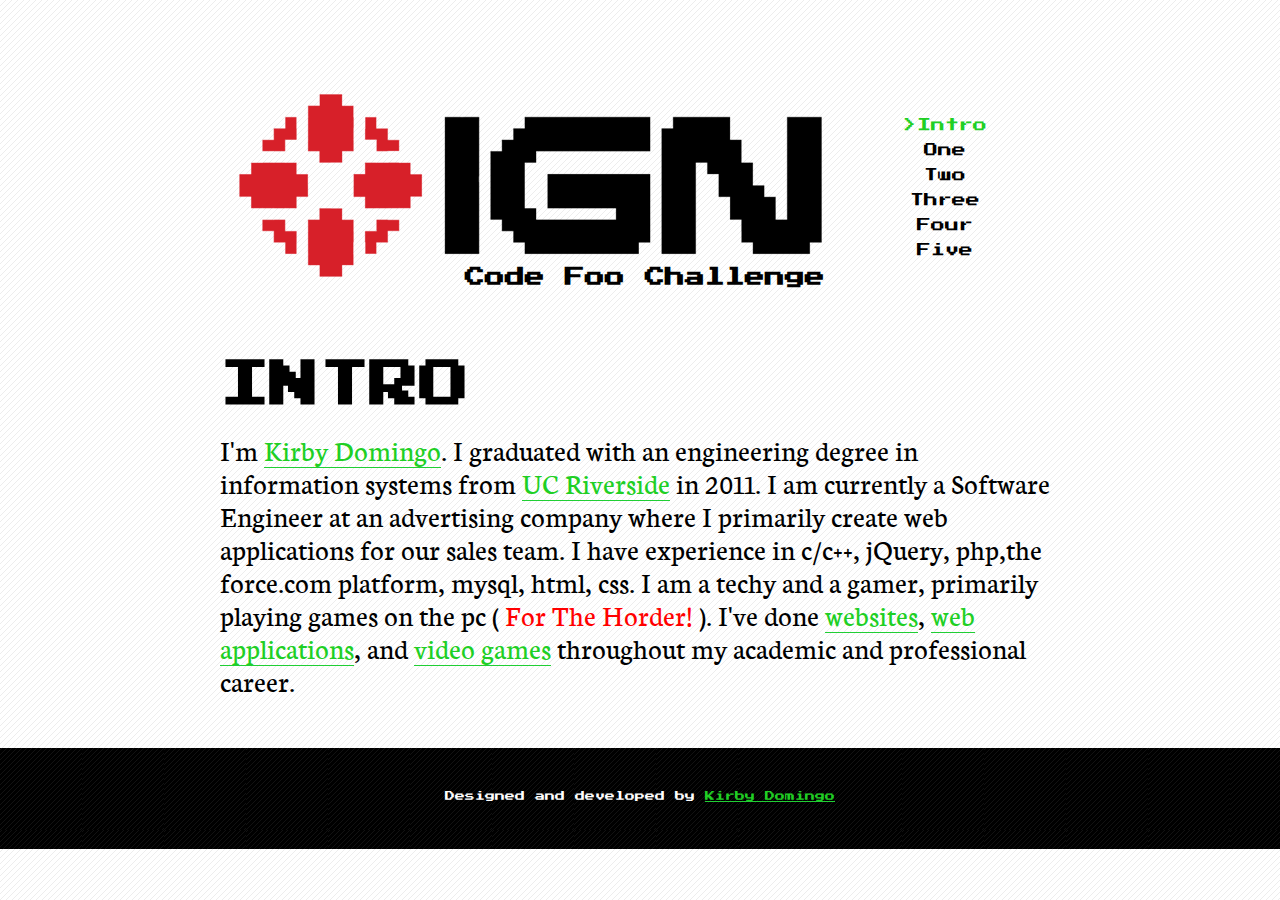
<file: index.html>
<!doctype html>
<html>
	<head>
		<title>IGN Code Foo Challenge</title>
		<link rel="stylesheet" href="css/core.css"/>
	</head>
	<body>
		<div id="wrapper"><!--start #wrapper-->
			<header>
				<div id="logo">
					<h1>Code Foo Challenge</h1>
				</div>
				<nav>
					<ul>
						<li><a href="index.html" class="active">Intro</a></li>
						<li><a href="one.html">One</a></li>
						<li><a href="two.html">Two</a></li>
						<li><a href="three.html">Three</a></li>
						<li><a href="four.html">Four</a></li>
						<li><a href="five.html">Five</a></li>
					</ul>
				</nav>
			</header>
			<section>
				<h2>INTRO</h2>
				<p id="intro">I'm <a href="http://kirbydomingo.com">Kirby Domingo</a>. I graduated with an engineering degree in information systems from <a href="http://www.engr.ucr.edu/">UC Riverside</a> in 2011. I am currently a Software Engineer at an advertising company where I primarily create web applications for our sales team. I have experience in c/c++, jQuery, php,the force.com platform, mysql, html, css. I am a techy and a gamer, primarily playing games on the pc ( <span style="color: red;">For The Horder!</span> ). I've done <a href="http://ucr.edu">websites</a>, <a href="http://grwl.it">web applications</a>, and <a href="http://www.youtube.com/watch?v=CnvNGs3eB-s">video games</a> throughout my academic and professional career.</p>
			</section>
		</div><!--end #wrapper-->
		<footer><p>Designed and developed by <a href="http://kirbydomingo.com">Kirby Domingo</a></p></footer>
	</body>
	<script src="http://ajax.googleapis.com/ajax/libs/jquery/1.7.1/jquery.min.js"></script>
	<script>window.jQuery || document.write('<script src="js/jquery-1.7.2.min.js"><\/script>')</script>
	<script src="js/scripts.js"></script>
</html>
</file>
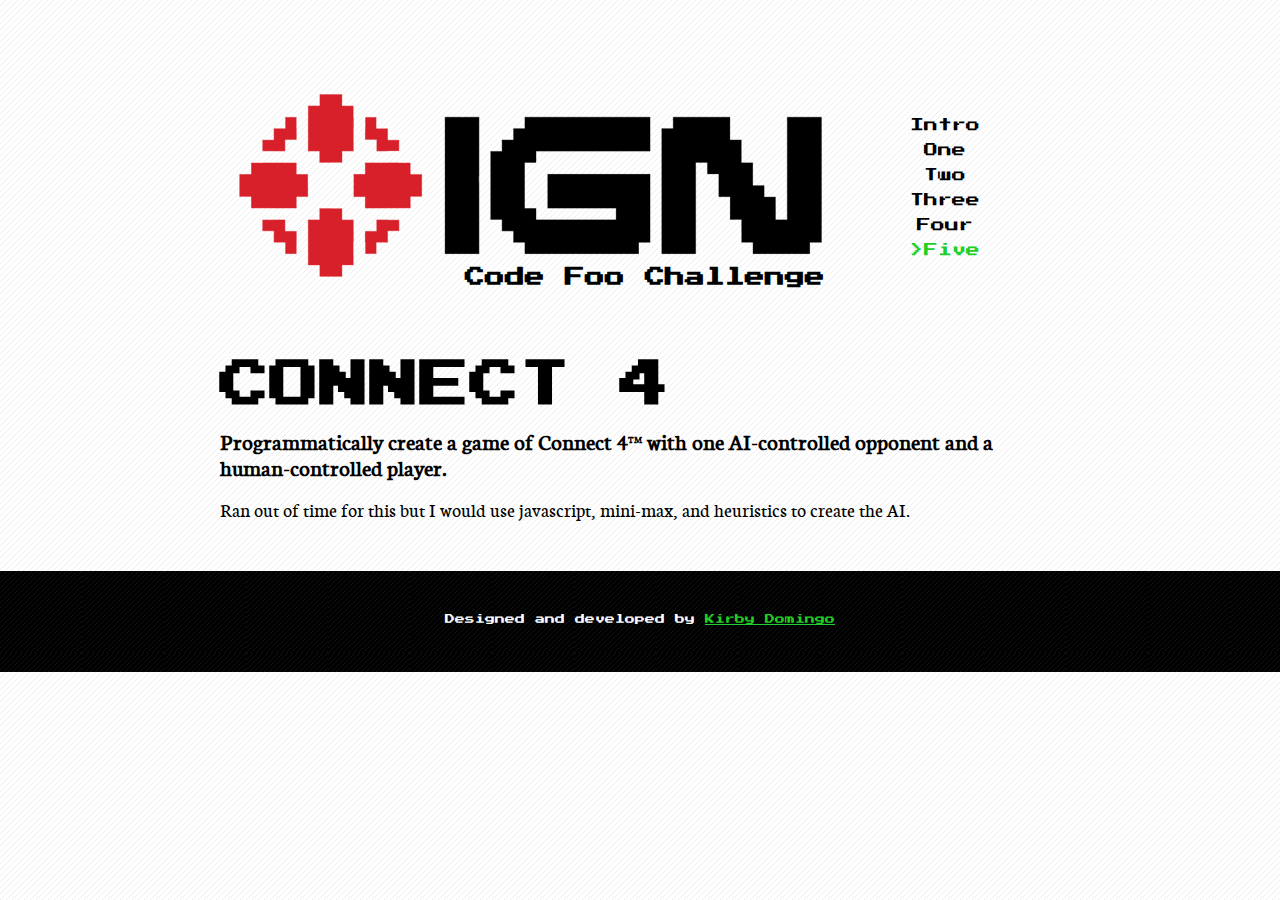
<file: five.html>
<!doctype html>
<html>
	<head>
		<title>IGN Code Foo Challenge</title>
		<link rel="stylesheet" href="css/core.css"/>
	</head>
	<body>
		<div id="wrapper"><!--start #wrapper-->
			<header>
				<div id="logo">
					<h1>Code Foo Challenge</h1>
				</div>
				<nav>
					<ul>
						<li><a href="index.html">Intro</a></li>
						<li><a href="one.html">One</a></li>
						<li><a href="two.html">Two</a></li>
						<li><a href="three.html">Three</a></li>
						<li><a href="four.html">Four</a></li>
						<li><a href="five.html" class="active">Five</a></li>
					</ul>
				</nav>
			</header>
			<section>
				<h2>CONNECT 4</h2>
				<h3>Programmatically create a game of Connect 4<sup>TM</sup> with one AI-controlled opponent and a human-controlled player.</h3>
				<p>Ran out of time for this but I would use javascript, mini-max, and heuristics to create the AI.</p>
			</section>
		</div><!--end #wrapper-->
		<footer><p>Designed and developed by <a href="http://kirbydomingo.com">Kirby Domingo</a></p></footer>
	</body>
	<script src="http://ajax.googleapis.com/ajax/libs/jquery/1.7.1/jquery.min.js"></script>
	<script>window.jQuery || document.write('<script src="js/jquery-1.7.2.min.js"><\/script>')</script>
	<script src="js/scripts.js"></script>
</html>
</file>
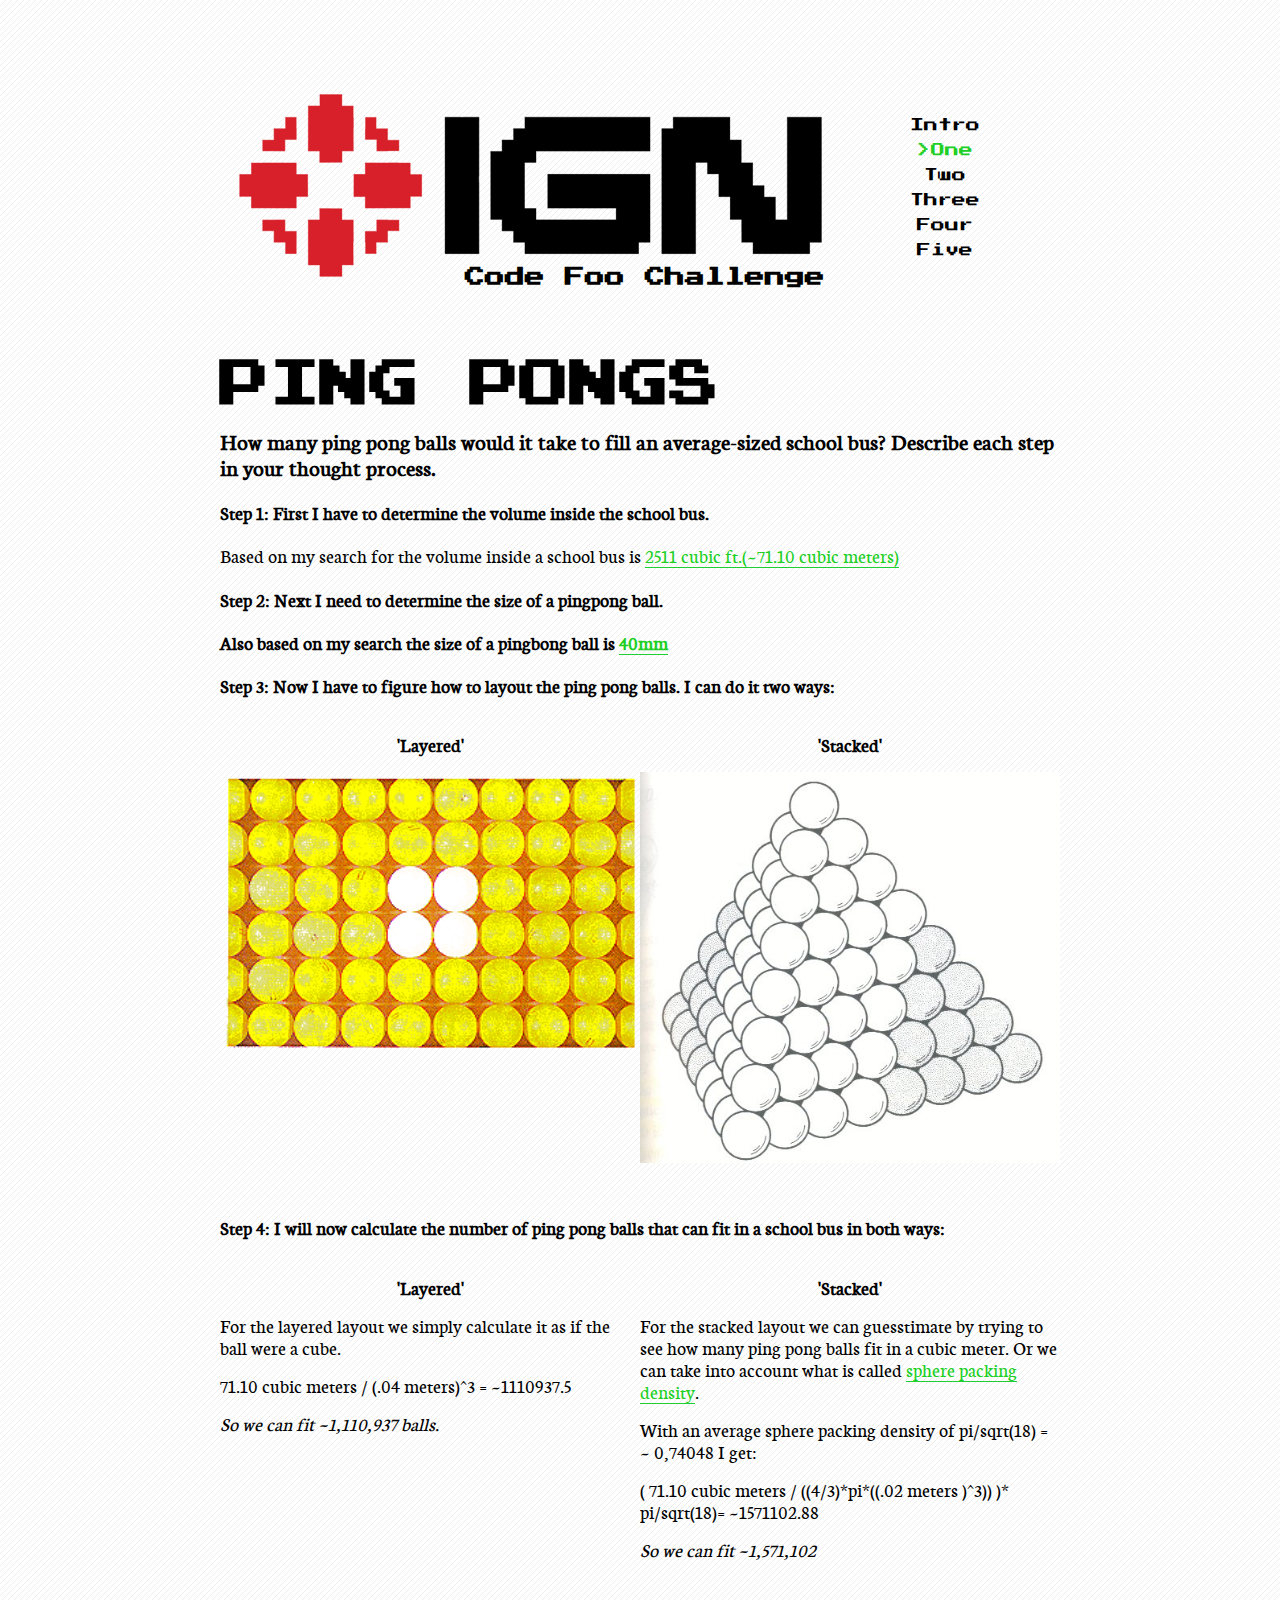
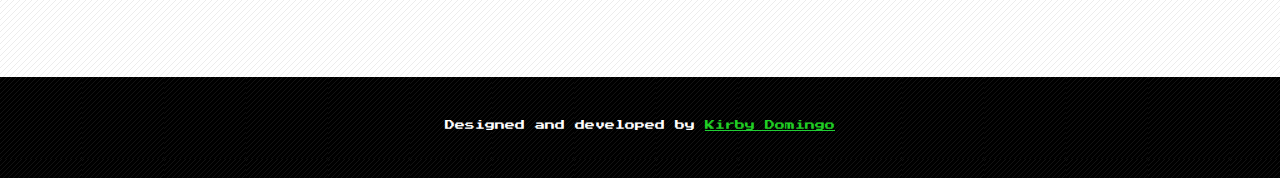
<file: one.html>
<!doctype html>
<html>
	<head>
		<title>IGN Code Foo Challenge</title>
		<link rel="stylesheet" href="css/core.css"/>
	</head>
	<body>
		<div id="wrapper"><!--start #wrapper-->
			<header>
				<div id="logo">
					<h1>Code Foo Challenge</h1>
				</div>
				<nav>
					<ul>
						<li><a href="index.html">Intro</a></li>
						<li><a href="one.html" class="active">One</a></li>
						<li><a href="two.html">Two</a></li>
						<li><a href="three.html">Three</a></li>
						<li><a href="four.html">Four</a></li>
						<li><a href="five.html">Five</a></li>
					</ul>
				</nav>
			</header>
			<section>
				<h2>PING PONGS</h2>
				<h3>How many ping pong balls would it take to fill an average-sized school bus? Describe each step in your thought process.</h3>
				<h4>Step 1: First I have to determine the volume inside the school bus.</h4>
				<p>Based on my search for the volume inside a school bus is <a href="http://wiki.answers.com/Q/What_is_the_volume_of_an_average_school_bus">2511 cubic ft.(~71.10 cubic meters)</a></p>
				<h4>Step 2: Next I need to determine the size of a pingpong ball.<h4>
				<p>Also based on my search the size of a pingbong ball is <a href="http://wiki.answers.com/Q/What_is_the_diameter_of_a_ping_pong_ball_in_inches">40mm</a></p>
				<h4>Step 3: Now I have to figure how to layout the ping pong balls. I can do it two ways:</h4>
				<div class="two_figures">
					<p><strong>'Layered'</strong></p>
					<img src="img/layeredspheres.gif" width="100%">
				</div>
				<div class="two_figures">
					<p><strong>'Stacked'</strong></p>
					<img src="img/stackedspheres.jpg" width="100%">
				</div>				
				<h4>Step 4: I will now calculate the number of ping pong balls that can fit in a school bus in both ways:</h4>
				<div class="two_figures">
					<p><strong>'Layered'</strong></p>
					<p>For the layered layout we simply calculate it as if the ball were a cube.</p>
					<p>71.10 cubic meters / (.04 meters)^3 = ~1110937.5</p>
					<p><em>So we can fit ~1,110,937 balls.</em></p>
				</div>
				<div class="two_figures">
					<p><strong>'Stacked'</strong></p>
					<p>For the stacked layout we can guesstimate by trying to see how many ping pong balls fit in a cubic meter. Or we can take into account what is called <a href="http://en.wikipedia.org/wiki/Sphere_packing">sphere packing density</a>.</p>
					<p>With an average sphere packing density of pi/sqrt(18) = ~ 0,74048 I get:</p>
					<p>( 71.10 cubic meters / ((4/3)*pi*((.02 meters )^3)) )* pi/sqrt(18)= ~1571102.88 </p>
					<p><em>So we can fit ~1,571,102</em></p>
				</div>	
				<div class="clear"></div>					
			</section>
		</div><!--end #wrapper-->
		<footer><p>Designed and developed by <a href="http://kirbydomingo.com">Kirby Domingo</a></p></footer>
	</body>
	<script src="http://ajax.googleapis.com/ajax/libs/jquery/1.7.1/jquery.min.js"></script>
	<script>window.jQuery || document.write('<script src="js/jquery-1.7.2.min.js"><\/script>')</script>
	<script src="js/scripts.js"></script>
</html>
</file>
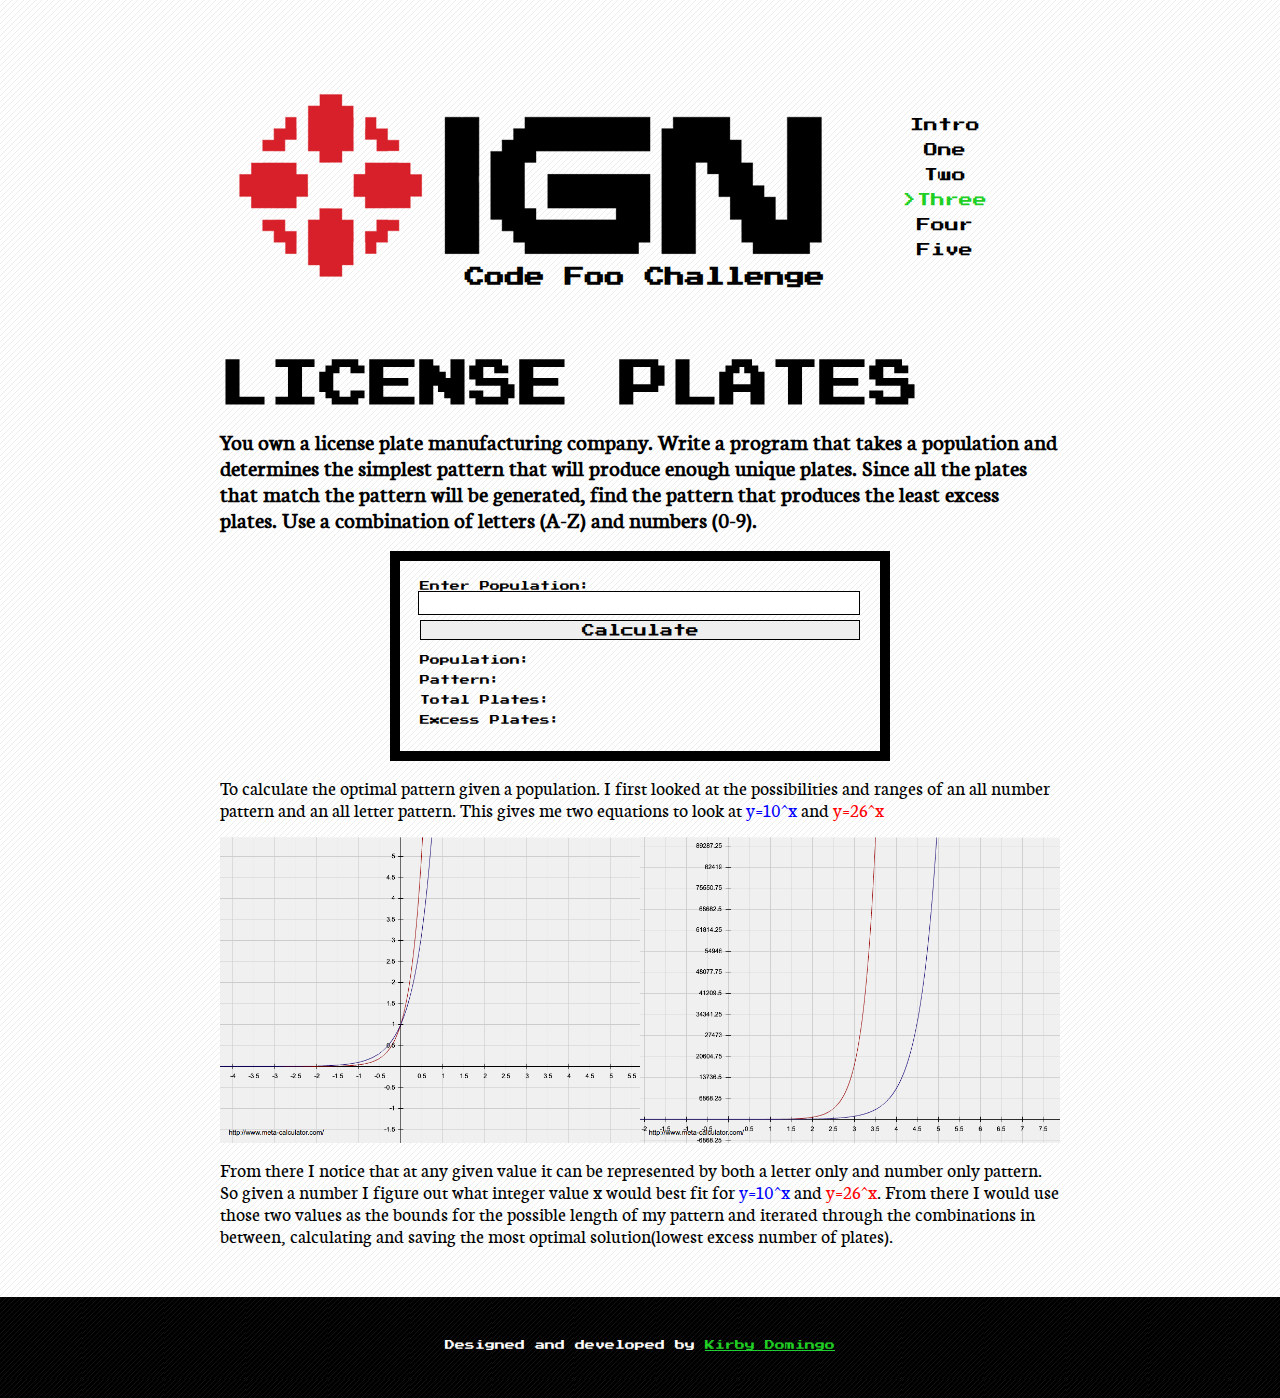
<file: three.html>
<!doctype html>
<html>
	<head>
		<title>IGN Code Foo Challenge</title>
		<link rel="stylesheet" href="css/core.css"/>
	</head>
	<body>
		<div id="wrapper"><!--start #wrapper-->
			<header>
				<div id="logo">
					<h1>Code Foo Challenge</h1>
				</div>
				<nav>
					<ul>
						<li><a href="index.html">Intro</a></li>
						<li><a href="one.html">One</a></li>
						<li><a href="two.html">Two</a></li>
						<li><a href="three.html" class="active">Three</a></li>
						<li><a href="four.html">Four</a></li>
						<li><a href="five.html">Five</a></li>
					</ul>
				</nav>
			</header>
			<section>
				<h2>LICENSE PLATES</h2>
				<h3>You own a license plate manufacturing company. Write a program that takes a population and determines the simplest pattern that will produce enough unique plates. Since all the plates that match the pattern will be generated, find the pattern that produces the least excess plates. Use a combination of letters (A-Z) and numbers (0-9).</h3>
				<div id="three-area"><!--start #three-area-->
					<div>
					<label for="three-population">Enter Population:</label><input type="text" id="three-population"></input>
					</div>
					<div>
					<button id="three-calculate">Calculate</button>
					</div>
					<div>
					<label for="three-population2">Population: </label><output id="three-population2"></output>	
					</div>
					<div>
					<label for="three-pattern">Pattern: </label><output id="three-pattern"></output>	
					</div>
					<div>
					<label for="three-plates">Total Plates: </label><output id="three-plates"></output>
					</div>
					<div>
					<label for="three-excess">Excess Plates: </label><output id="three-excess"></output>			
					</div>
				</div><!--end #three-area-->
				<p>To calculate the optimal pattern given a population. I first looked at the possibilities and ranges of an all number pattern and an all letter pattern. This gives me two equations to look at <span style="color:blue;">y=10^x</span> and <span style="color:red;">y=26^x</span></p>
				<img class="graph" src="img/graph1.png">
				<img class="graph" src="img/graph2.png">
				<div class="clear"></div>
				<p>From there I notice that at any given value it can be represented by both a letter only and number only pattern. So given a number I figure out what integer value x would best fit for <span style="color:blue;">y=10^x</span> and <span style="color:red;">y=26^x</span>. From there I would use those two values as the bounds for the possible length of my pattern and iterated through the combinations in between, calculating and saving the most optimal solution(lowest excess number of plates).</p>
			</section>
		</div><!--end #wrapper-->
		<footer><p>Designed and developed by <a href="http://kirbydomingo.com">Kirby Domingo</a></p></footer>
	</body>
	<script src="http://ajax.googleapis.com/ajax/libs/jquery/1.7.1/jquery.min.js"></script>
	<script>window.jQuery || document.write('<script src="js/jquery-1.7.2.min.js"><\/script>')</script>
	<script src="js/scripts.js"></script>
</html>
</file>
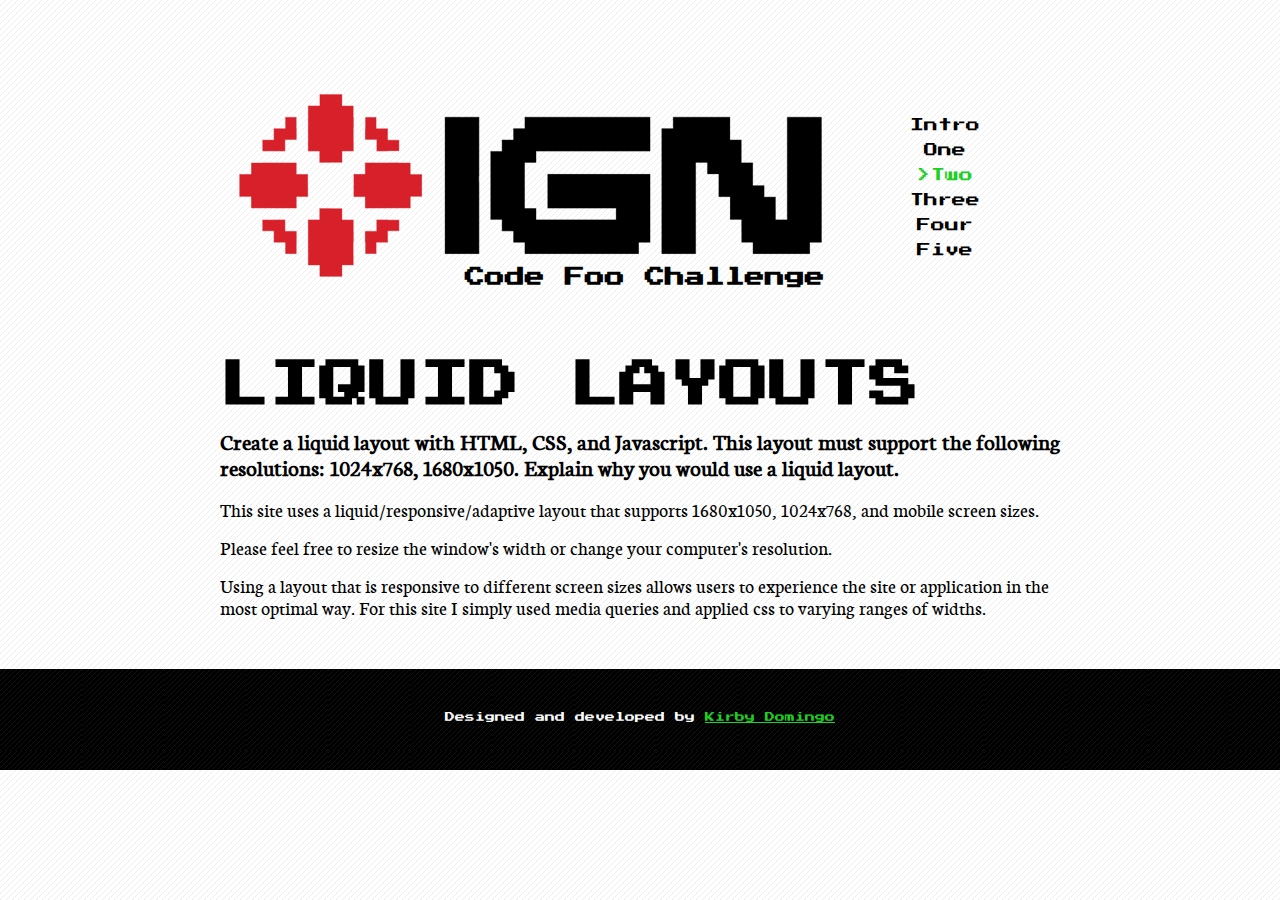
<file: two.html>
<!doctype html>
<html>
	<head>
		<title>IGN Code Foo Challenge</title>
		<link rel="stylesheet" href="css/core.css"/>
	</head>
	<body>
		<div id="wrapper"><!--start #wrapper-->
			<header>
				<div id="logo">
					<h1>Code Foo Challenge</h1>
				</div>
				<nav>
					<ul>
						<li><a href="index.html">Intro</a></li>
						<li><a href="one.html">One</a></li>
						<li><a href="two.html" class="active">Two</a></li>
						<li><a href="three.html">Three</a></li>
						<li><a href="four.html">Four</a></li>
						<li><a href="five.html">Five</a></li>
					</ul>
				</nav>
			</header>
			<section>
				<h2>LIQUID LAYOUTS</h2>
				<h3>Create a liquid layout with HTML, CSS, and Javascript. This layout must support the following resolutions: 1024x768, 1680x1050. Explain why you would use a liquid layout.</h3>
				<p>This site uses a liquid/responsive/adaptive layout that supports 1680x1050, 1024x768, and mobile screen sizes.</p>
				<p>Please feel free to resize the window's width or change your computer's resolution.</p>
				<p>Using a layout that is responsive to different screen sizes allows users to experience the site or application in the most optimal way. For this site I simply used media queries and applied css to varying ranges of widths.</p>
			</section>
		</div><!--end #wrapper-->
		<footer><p>Designed and developed by <a href="http://kirbydomingo.com">Kirby Domingo</a></p></footer>
	</body>
	<script src="http://ajax.googleapis.com/ajax/libs/jquery/1.7.1/jquery.min.js"></script>
	<script>window.jQuery || document.write('<script src="js/jquery-1.7.2.min.js"><\/script>')</script>
	<script src="js/scripts.js"></script>
</html>
</file>
<file: css/core.css>
@font-face {
  font-family: 'Press Start 2P';
  font-style: normal;
  font-weight: 400;
  src: local('Press Start 2P'), local('PressStart2P-Regular'), url('http://themes.googleusercontent.com/static/fonts/pressstart2p/v1/8Lg6LX8-ntOHUQnvQ0E7o2jf3WypfQQP02nP_ZmoBRo.woff') format('woff'), url('../font/PressStart2P-Regular.ttf')
}
@font-face {
  font-family: 'Neuton';
  font-style: normal;
  font-weight: normal;
  src: local('Neuton Regular'), local('Neuton-Regular'), url('http://themes.googleusercontent.com/static/fonts/neuton/v5/gnRXLi5FhzDFeHiZv-6NgevvDin1pK8aKteLpeZ5c0A.woff') format('woff'),
url('../font/Neuton-Regular.ttf');
}
.clear { clear: both;}
body {
	margin: 0px;
	background: url('../img/bknd_body.png') #fff;
}
h1,h2,h3,h4,p {
	font-family: 'Neuton', serif;
}
sup { font-size: 8px;}
#wrapper { 
	margin-left: auto;
	margin-right: auto;
	width: 960px;
	position: relative;
}
header{
	width: 840px;
	margin-left: auto;
	margin-right: auto;
}
#logo {
	width: 620px;
	height: 300px;
	background: url('../img/logo_ign.png') no-repeat 50% 80%;
	position: relative;
}
#logo h1 {
	font-family: 'Press Start 2P', sans-serif;
	font-size: 20px;
	position: absolute;
	right: 15px;
	bottom: 0;
}
nav {
	position: absolute;
	right: 100px;
	top: 118px;
	text-align: center;
	font-family: 'Press Start 2P', sans-serif;
	font-size: 14px;
}
nav ul { margin: 0px; }
nav ul li{
	width: 150px;
	cursor: hand;
	list-style: none;
	margin-bottom: 11px;
}
nav a { display: block; }
nav a,nav a:active{
	border : none;
	text-decoration: none;
	color: #000;
}
nav a:visited{
	border : none;	
	text-decoration: none;
	color: #158923;
}
nav a:hover, nav a:focus{
	border : none;
	text-decoration: none;	
	color: #676767;
}
nav a:hover:before, nav a:focus:before{
	border : none;
	content: '>';
}
nav a.active{
	color: #20cf24;
}
nav a.active:before{
	content: '>';
}
section {
	margin-top: 60px;
	margin-left: auto;
	margin-right: auto;
	width: 840px;
}
section h2{
	font-family: 'Press Start 2P', sans-serif;
	font-size: 50px;
	margin: 0px;
}
footer {
	margin-top: 50px;
	padding: 1px;
	height: 99px;
	background: url('../img/bknd_ftr.png') #000;
}
footer p {
	font-family: 'Press Start 2P', sans-serif;
	font-size: 10px;
	display: block;
	margin-top: 42px; 
	text-align: center;
	color: #fff; 
}
footer a, footer a:active, a,a:active {
	text-decoration: none;
	color: #20cf24;
	border-bottom: 1px solid #20cf34;
}
footer a:visited, a:visited {
	text-decoration: none;
	color: #158923;
	border-bottom: 1px solid #158923;	
}
footer a:hover,footer a:focus, a:hover,a:focus {
	text-decoration: none;
	color: #676767;
	border-bottom: 1px solid #676767;	
}
#three-area {
	font-family: 'Press Start 2P', sans-serif;
	font-size: 10px;
	border: 10px solid #000;
	padding: 20px;
	margin-left: auto;
	margin-right: auto;
	width: 440px;
	height: 150px;
}
#three-area div {
	margin-bottom: 10px;
}
#three-area input, #three-area output{
	float: right;
}

#three-population,#three-calculate {
	font-family: 'Press Start 2P', sans-serif;
	height: 20px;
	margin-bottom: 5px;
	width: 440px;
	border: 1px solid black;
}
#three-population { width: 436px;}
video {
	width: 98%;
	margin-left: auto;
	margin-right: auto;
	border: 10px solid #000;
}
#intro {
	font-size: 24px;
}
.two_figures {
	float: left;
	margin-bottom: 50px;
	width: 50%;
}
.two_figures p strong { 
	display: block; 
	text-align: center;
}
@media screen and (min-width:1025px){
	body { background: url('../img/bknd_body.png') white; width: 100%; }
	.graph { width: 50%; float: left;}
}
@media screen and (max-width: 1024px) and (min-width: 701px){
	body { background: url('../img/bknd_body.png') lightblue; width: 100%; }
	#wrapper, header { width: 100%; }
	#logo {  height: 250px; margin-left: auto; margin-right: auto; background: url('../img/logo_ign.png') no-repeat 50% 10%; }
	#logo h1 { bottom: 40px;}
	section h2 { text-align: center; }
	section { width: 90%;padding-left: 5%; padding-right: 5%; }
	nav { position: relative; top: 0; left: 0; }
	nav ul li { float: left; width: 15%; }
	#video { position: relative;margin-left: auto; margin-right: auto; width: 100%;}
	video { width: 98%; border: 2% solid black;}
	.graph { width: 50%; float: left;}
}
@media screen and (max-width: 700px) and (min-width: 0px){
	body { background: url('../img/bknd_body.png') grey; width: 100%; }
	header { width: 100%; height: 200px; }
	#logo { padding-top: 1px; width: 400px; background: url('../img/logo_ign.png') no-repeat 50% 10%; background-size: 80%; margin-left: auto; margin-right: auto; }
	#logo h1 { position: relative; bottom: 0; right: 0; margin-top: 130px; text-align: center;}
	nav { width: 100%; right: 0; top: 175px;}
	nav ul li{ float: left; }	
	#wrapper { width: 100%; }
	section { width: 380px; padding-left: 10px; padding-right: 10px;}
	section h2 { font-size: 28px; text-align: center;}
	#intro, section h3{ font-size: 16px; }
	footer p { font-size: 8px; }
	#three-area { width: 320px; }
	#three-area div, #three-area button { width: 300px; font-size: 8px;}
	#three-area input {width: 296px;}
	#three-population { width: 100%; }
	video { width: 360px; }
	.graph { width: 100%;}
}
</file>
